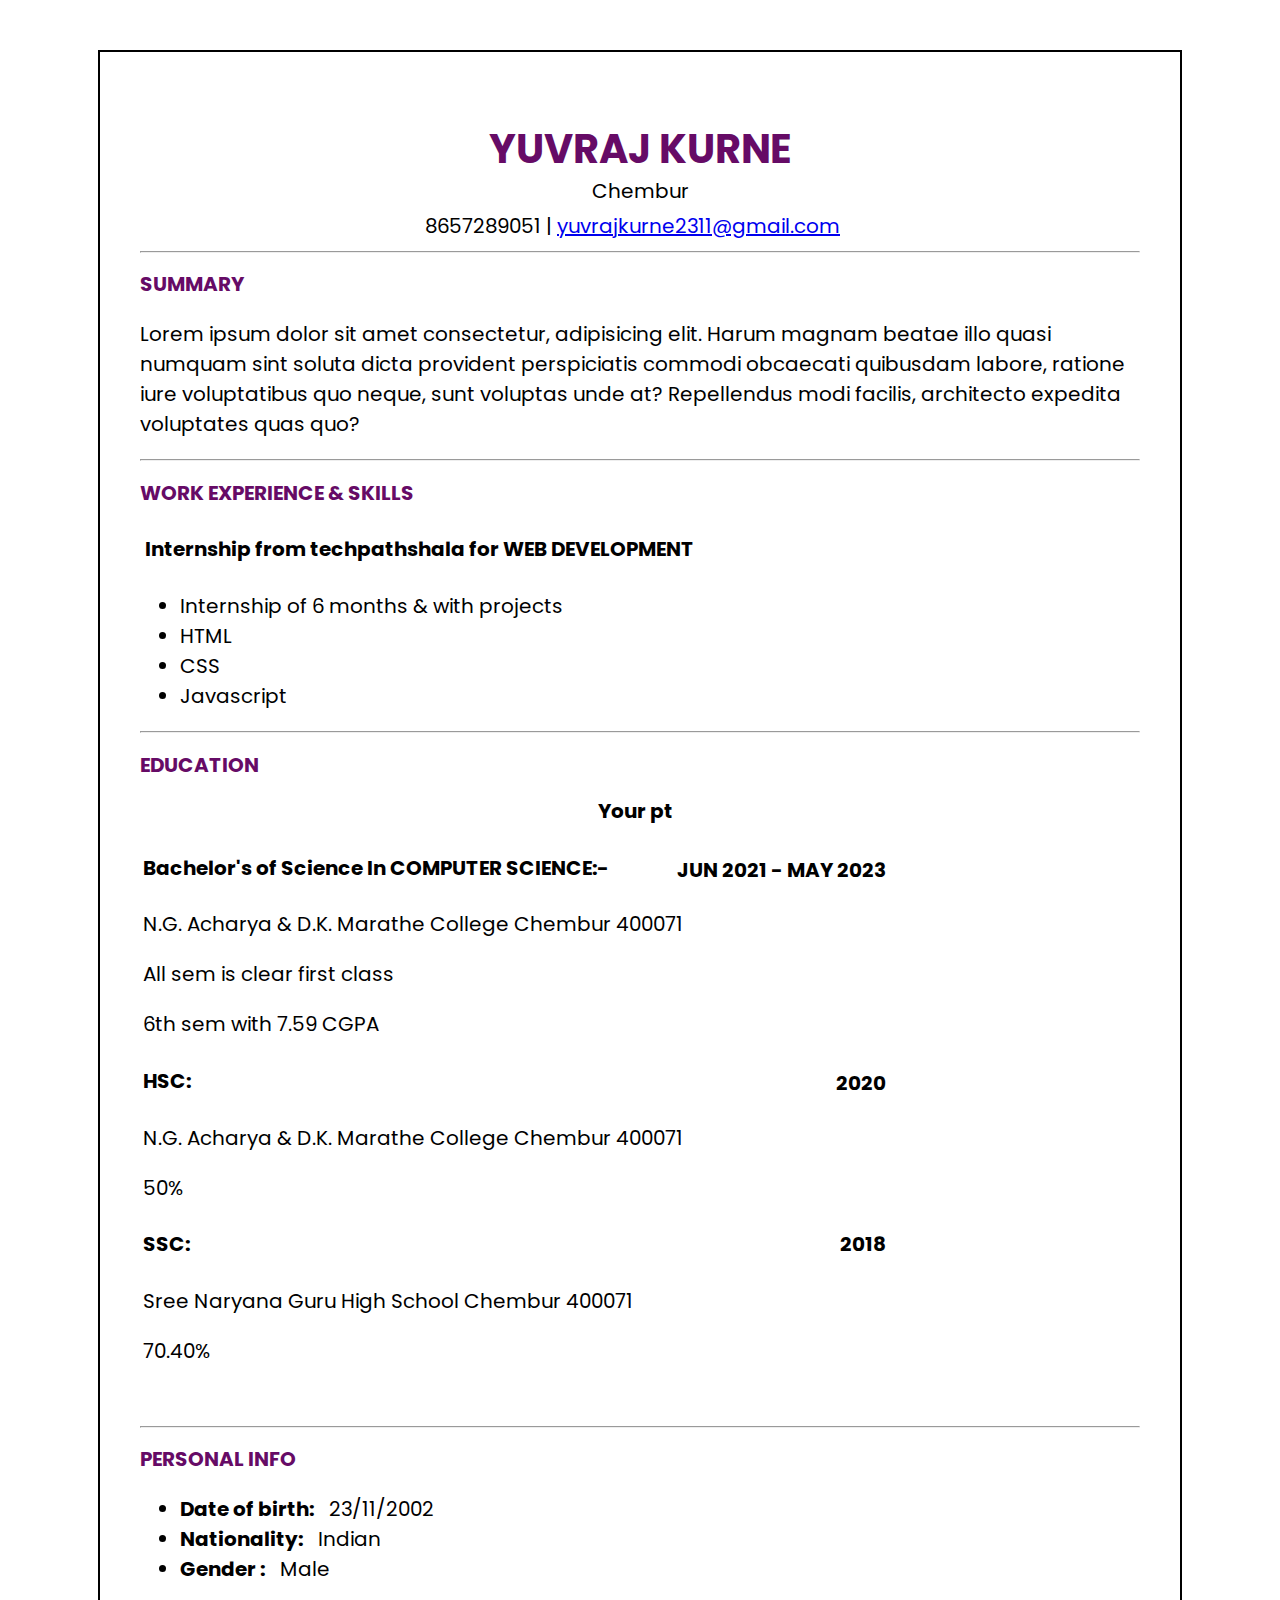
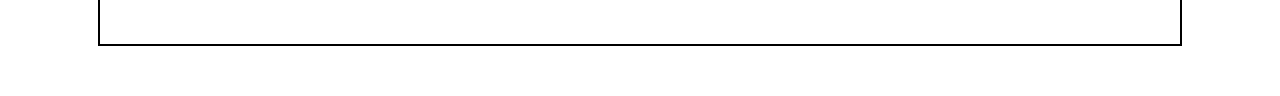
<file: RESUME1/index.html>
<!DOCTYPE html>
<html lang="en">

<head>
  <meta charset="UTF-8" />
  <meta name="viewport" content="width=device-width, initial-scale=1.0" />
  <title>Document</title>
  <link rel="preconnect" href="https://fonts.googleapis.com" />
  <link rel="preconnect" href="https://fonts.gstatic.com" crossorigin />
  <link
    href="https://fonts.googleapis.com/css2?family=Poppins:ital,wght@0,100;0,200;0,300;0,400;0,500;0,600;0,700;0,800;0,900;1,100;1,200;1,300;1,400;1,500;1,600;1,700;1,800;1,900&display=swap"
    rel="stylesheet" />
</head>
<style>
  * {
    font-size: 20px;
    font-family: "Poppins", sans-serif;
  }

  .main {
    max-width: 1000px;
    margin: 50px auto;
    padding: 40px;
    border: 2px solid black;
  }

  .fifth span {
    font-weight: bold;
    padding-right: 10px;
  }

  .education span {
    font-weight: bold;
    padding-right: 10px;
  }

  .first h1 {
    text-align: center;
    font-size: 2rem;
  }

  .first p {
    text-align: center;
    font-size: 1rem;
    margin-top: -30px ;
  }

  .fourth span {
    display: flex;
    justify-content: center;
  }

  .cs , .hsc , .ssc{
    padding-left: 3px;
  }
  .cs span {
    position: absolute;
    top: 95%;
    right: 30%;
  }

  .hsc span {
    position: absolute;
    top: 118.7%;
    right: 30%;
  }

  .ssc span {
    position: absolute;
    top: 136.5%;
    right: 30%;
  }

  h1,
  h2 {
    color: rgb(102, 11, 102);
  }

  .contact {
    margin-top: -15px;
    padding-left: 285px;
  }
</style>

<body>
  <div class="main">
    <section class="first">
      <div class="head">
        <h1>YUVRAJ KURNE</h1>
        <p>Chembur</p>
      </div>
      <div class="contact">
        <span>8657289051 |</span>
        <span>
          <a href="mailto: yuvrajkurne2311@gmail.com">yuvrajkurne2311@gmail.com</a>
        </span>
      </div>
      <hr />
    </section>

    <section class="second">
      <div class="sum">
        <h2>SUMMARY</h2>
        <p>
          Lorem ipsum dolor sit amet consectetur, adipisicing elit. Harum magnam
          beatae illo quasi numquam sint soluta dicta provident perspiciatis
          commodi obcaecati quibusdam labore, ratione iure voluptatibus quo
          neque, sunt voluptas unde at? Repellendus modi facilis, architecto
          expedita voluptates quas quo?
        </p>
      </div>
      <hr />
    </section>

    <section class="third">
      <div class="exp">
        <h2>WORK EXPERIENCE & SKILLS</h2>
        <h4 style="padding-left: 5px;">Internship from techpathshala for WEB DEVELOPMENT</h4>
        <ul>
          <li>Internship of 6 months & with projects</li>
          <li>HTML</li>
          <li>CSS</li>
          <li>Javascript</li>
        </ul>
      </div>

      <hr />
    </section>

    <section class="fourth">
      <div class="education">
        <h2>EDUCATION</h2>
        <span>Your pt</span>
        <div class="cs">
          <h4>Bachelor's of Science In COMPUTER SCIENCE:-</h4>
          <span>JUN 2021 - MAY 2023</span>
          <p>N.G. Acharya & D.K. Marathe College Chembur 400071</p>
          <p>All sem is clear first class</p>
          <p>6th sem with 7.59 CGPA</p>
        </div>
        <div class="hsc">
          <h4>HSC:</h4>
          <span>2020</span>
          <p>N.G. Acharya & D.K. Marathe College Chembur 400071</p>
          <p>50%</p>
        </div>
        <div class="ssc">
          <h4>SSC:</h4>
          <p>Sree Naryana Guru High School Chembur 400071</p>
          <span>2018</span>
          <p>70.40%</p>
        </div>
      </div>
      <br />
    </section>

    <section class="fifth">
      <div class="profile">
        <hr />
        <h2>PERSONAL INFO</h2>
        <ul>
          <li><span>Date of birth:</span> 23/11/2002</li>
          <li><span>Nationality:</span> Indian</li>
          <li><span>Gender :</span> Male</li>
        </ul>
      </div>
      
    </section>
  </div>
</body>

</html>
</file>
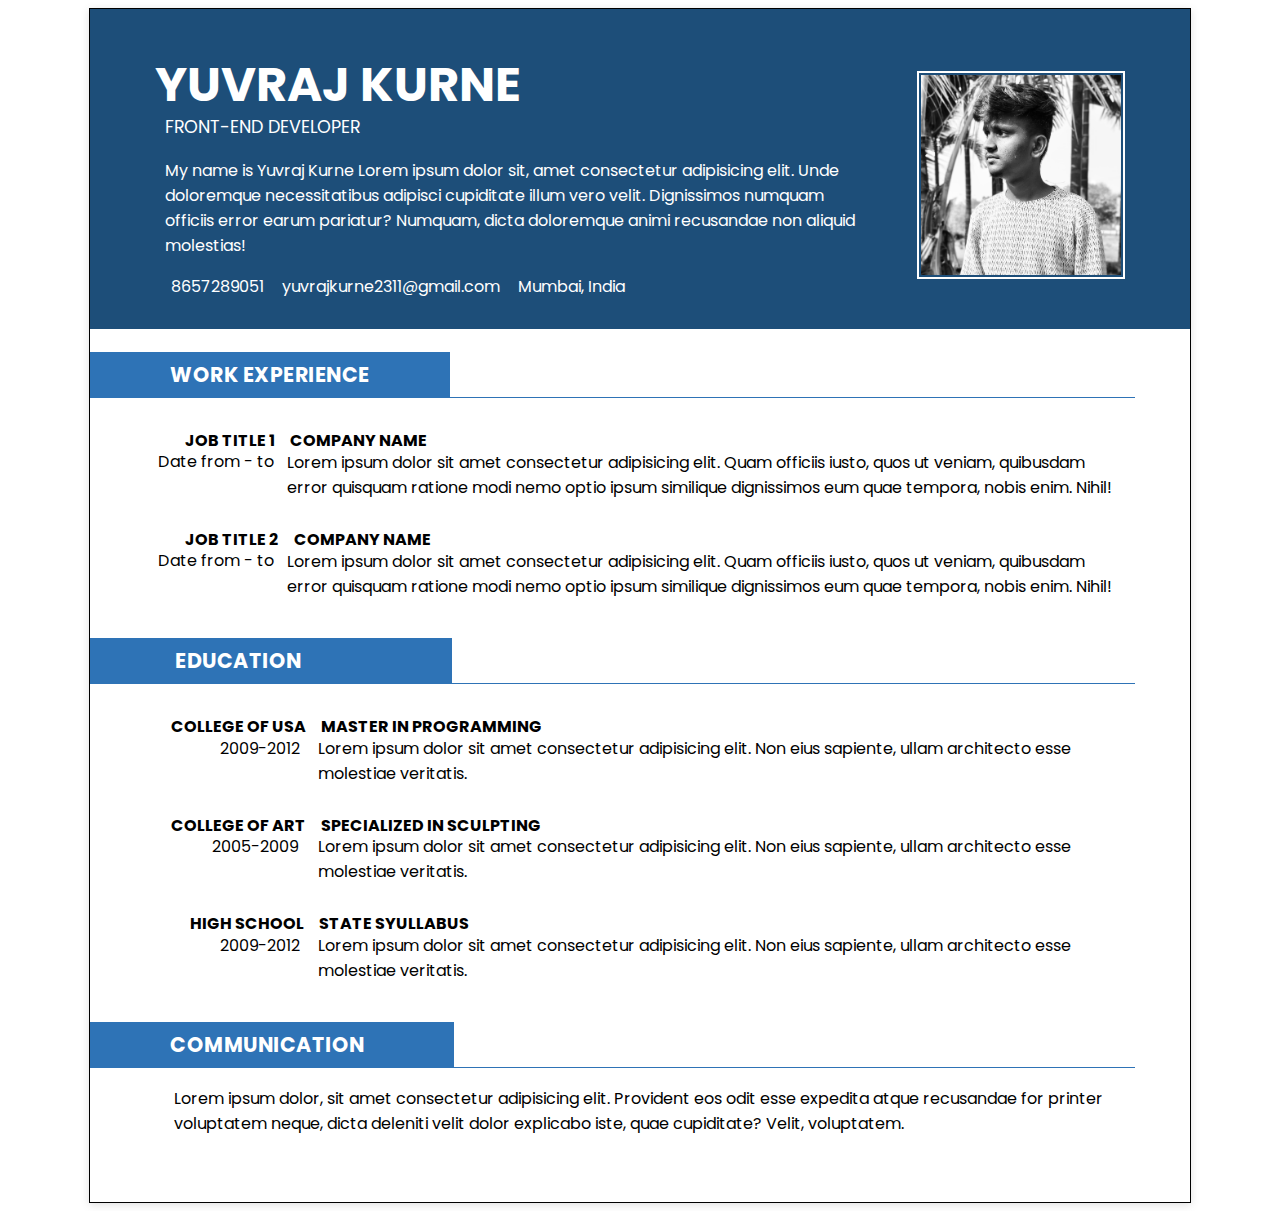
<file: RESUME2/resume.html>
<!DOCTYPE html>
<html lang="en">

<head>
    <meta charset="UTF-8">
    <meta name="viewport" content="width=device-width, initial-scale=1.0">
    <title>Document</title>
    <link rel="stylesheet" href="https://cdnjs.cloudflare.com/ajax/libs/font-awesome/6.6.0/css/all.min.css"
        integrity="sha512-Kc323vGBEqzTmouAECnVceyQqyqdsSiqLQISBL29aUW4U/M7pSPA/gEUZQqv1cwx4OnYxTxve5UMg5GT6L4JJg=="
        crossorigin="anonymous" referrerpolicy="no-referrer" />
    <link rel="preconnect" href="https://fonts.googleapis.com">
    <link rel="preconnect" href="https://fonts.gstatic.com" crossorigin>
    <link
        href="https://fonts.googleapis.com/css2?family=Poppins:ital,wght@0,100;0,200;0,300;0,400;0,500;0,600;0,700;0,800;0,900;1,100;1,200;1,300;1,400;1,500;1,600;1,700;1,800;1,900&display=swap"
        rel="stylesheet">
    <link rel="stylesheet" href="resume.css">
</head>

<body>
    <div class="border">


        <!-- head section start -->
        <header>

            <div class="profile">

                <div class="name">
                    <h1>YUVRAJ KURNE</h1>
                    <p>FRONT-END DEVELOPER</p>
                </div>
                <p>My name is Yuvraj Kurne Lorem ipsum dolor sit, amet consectetur adipisicing elit. Unde doloremque
                    necessitatibus adipisci cupiditate illum vero velit. Dignissimos numquam officiis error earum
                    pariatur?
                    Numquam, dicta doloremque animi recusandae non aliquid molestias!
                </p>
                <div class="contact">
                    <i class="fa-solid fa-phone"></i><span>8657289051</span>
                    <i class="fa-solid fa-envelope"></i><span>yuvrajkurne2311@gmail.com</span>
                    <i class="fa-solid fa-house"></i><span>Mumbai, India</span>
                </div>
            </div>

            <div class="photo">
                <img src="IMG_20220102_164013_479.jpg" alt="">
            </div>
        </header>
        <!-- head section ends -->



        <section class="container">

            <!-- experience section start -->
            <section id="experience">
                <h3><span>WORK EXPERIENCE</span></h3>
                <div class="job">
                    <h4>JOB TITLE 1</h4>
                    <h4>COMPANY NAME</h4>
                </div>
                <div class="date">
                    <p>Date from - to</p>
                </div>
                <div class="comp">
                    <p>Lorem ipsum dolor sit amet consectetur adipisicing elit. Quam officiis iusto, quos ut veniam,
                        quibusdam error quisquam ratione modi nemo optio ipsum similique dignissimos eum quae tempora,
                        nobis enim. Nihil!</p>
                </div>

                <div class="job">
                    <h4>JOB TITLE 2</h4>
                    <h4>COMPANY NAME</h4>
                </div>
                <div class="date">
                    <p>Date from - to</p>

                </div>
                <div class="comp">
                    <p>Lorem ipsum dolor sit amet consectetur adipisicing elit. Quam officiis iusto, quos ut veniam,
                        quibusdam error quisquam ratione modi nemo optio ipsum similique dignissimos eum quae tempora,
                        nobis enim. Nihil!</p>
                </div>

            </section>
            <!-- experience section ends -->


            <!-- education section start here  -->
            <section id="education">
                <h3><span style="padding-left: 85px; padding-right: 150px;" >EDUCATION</span></h3>
                <div class="edu-col">
                    <h4>COLLEGE OF USA</h4>
                    <h4>MASTER IN PROGRAMMING</h4>
                </div>
                <div class="edu-date">
                    <p>2009-2012</p>
                </div>
                <div class="edu-para">
                    <p>Lorem ipsum dolor sit amet consectetur adipisicing elit. Non eius sapiente, ullam architecto esse
                        molestiae veritatis.</p>
                </div>

                <div class="edu-col">
                    <h4>COLLEGE OF ART</h4>
                    <h4>SPECIALIZED IN SCULPTING</h4>
                </div>
                <div class="edu-date2">
                    <p>2005-2009</p>
                </div>
                <div class="edu-para">
                    <p>Lorem ipsum dolor sit amet consectetur adipisicing elit. Non eius sapiente, ullam architecto esse
                        molestiae veritatis.</p>
                </div>

                <div class="edu-col" style="padding-left: 100px;">
                    <h4>HIGH SCHOOL</h4>
                    <h4>STATE SYULLABUS</h4>
                </div>
                <div class="edu-date">
                    <p>2009-2012</p>
                </div>
                <div class="edu-para">
                    <p>Lorem ipsum dolor sit amet consectetur adipisicing elit. Non eius sapiente, ullam architecto esse
                        molestiae veritatis.</p>
                </div>

            </section>
            <!-- education section ends here  -->


            <!-- COMMUNICATION section start here -->
            <section id="communication">
                <h3><span style="padding-right: 89px;">COMMUNICATION</span></h3>
                <div class="communication-para">
                    <p>Lorem ipsum dolor, sit amet consectetur adipisicing elit. Provident eos odit esse expedita atque
                        recusandae for printer voluptatem neque, dicta deleniti velit dolor explicabo iste, quae
                        cupiditate? Velit, voluptatem.</p>
                </div>

            </section>
            <!-- COMMUNICATION section ends here -->
        </section>

    </div>
</body>

</html>
</file>
<file: RESUME2/resume.css>
/* styles.css */

* {
    font-family: "Poppins", sans-serif;

}

.border {
    max-width: 1100px;
    margin: 0px auto;
    box-shadow: rgba(99, 99, 99, 0.2) 0px 2px 8px 0px;
    border: 1px solid black;
}

/* header css start here  */
header {
    display: flex;
    justify-content: space-between;
    background-color: #1D4E79;
    padding-top: 40px;
    padding-left: 65px;
    padding-right: 65px;
    padding-bottom: 30px;
    align-items: center;
    color: white;
}

.profile {
    max-width: 75%;
}

.name h1{
    font-size: 3em;
    margin: 0;
    font-weight: bold;
    margin-bottom: 0px;
}

.name p{
    font-size: 1.1em; 
    padding-top: 2px;
    padding-left: 6px;
    font-weight: normal;
    margin-top: -9px;
}

.profile p{
    padding-left: 10px;
    width: 95%;
}

.photo img {
    margin-top: 10px;
    width: 200px;
    height: 200px;
    border: 2px solid white;
    padding: 2px;
}

.contact{
    margin-left: 12px;
}
.contact span{
    padding-right: 10px;
    margin-left: 4px;
}
/* head css ends here */



.container h3 span{
    background-color: #2E73B6;
    font-size: 1.1em;
    padding: 8px 80px;
    padding-bottom: 8px;
    letter-spacing: 0.5px;
    width: 20%;
    color: white;}

.container h3{
    margin-top: 30px;
    border-bottom: 1px solid #2E73B6;
    width: 95%;
    padding-bottom: 7px;
}

/* experience css start here */
.job{
    margin-top: -10px;
    display: flex;
    gap: 15px;
    padding-left: 95px;
    margin-bottom: 0px;

}


.comp{
    display: flex;
    width: 75%;
    padding-left: 197px;
    margin-top: -56px;
}



.date p{
    padding-left: 68px;
    margin-top: -25px;
}


/* experience css ends here */


/* education css start here */

.edu-col{
    display: flex;    
    margin-top: -10px;
    gap: 15px;
    padding-left: 81px;
    margin-bottom: 0px;
}

.edu-date p{
    padding-left: 130px;
    margin-top: -25px;
}

.edu-para{
    display: flex;
    width: 75%;
    padding-left: 228px;
    margin-top: -57px;    
}

.edu-date2 p{
    padding-left: 122px;
    margin-top: -25px;
}
/* education css ends here */


#communication{
    padding-bottom: 50px;
}

.communication-para {
    padding-left: 84px;
    width: 90%;
}
</file>
